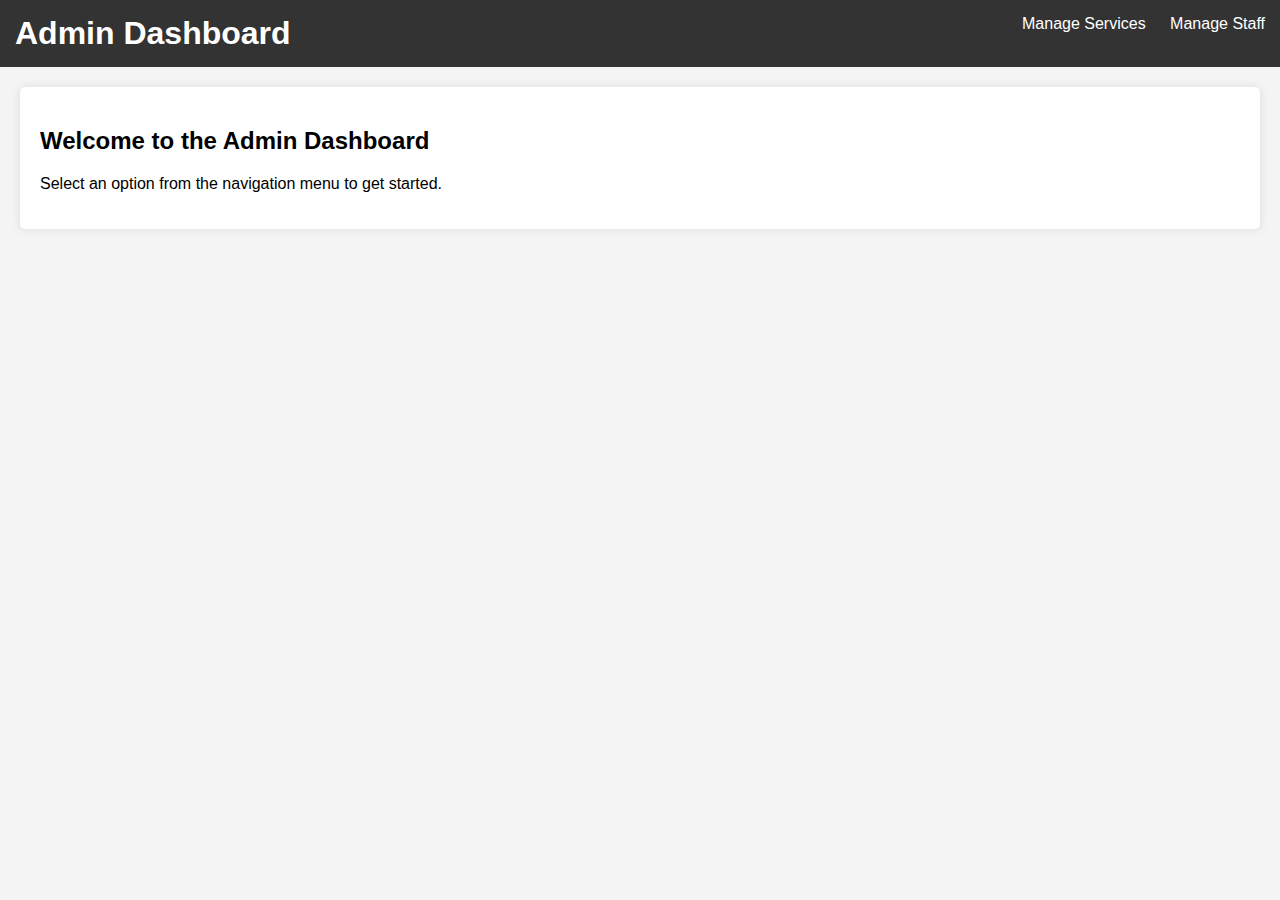
<file: admin dashboard.html>
<!DOCTYPE html>
<html lang="en">
<head>
    <meta charset="UTF-8">
    <meta name="viewport" content="width=device-width, initial-scale=1.0">
    <title>Admin Dashboard</title>
    <link rel="stylesheet" href="style.css">
</head>
<body>
    <div class="navbar">
        <h1>Admin Dashboard</h1>
        <ul>
            <li><a href="manage services.html" id="manage-services">Manage Services</a></li>
            <li><a href="manage staff.html" id="manage-staff">Manage Staff</a></li>
        </ul>
    </div>

    <div class="content">
        <h2>Welcome to the Admin Dashboard</h2>
        <p>Select an option from the navigation menu to get started.</p>
    </div>

    <script src="script.js"></script>
</body>
</html>
</file>
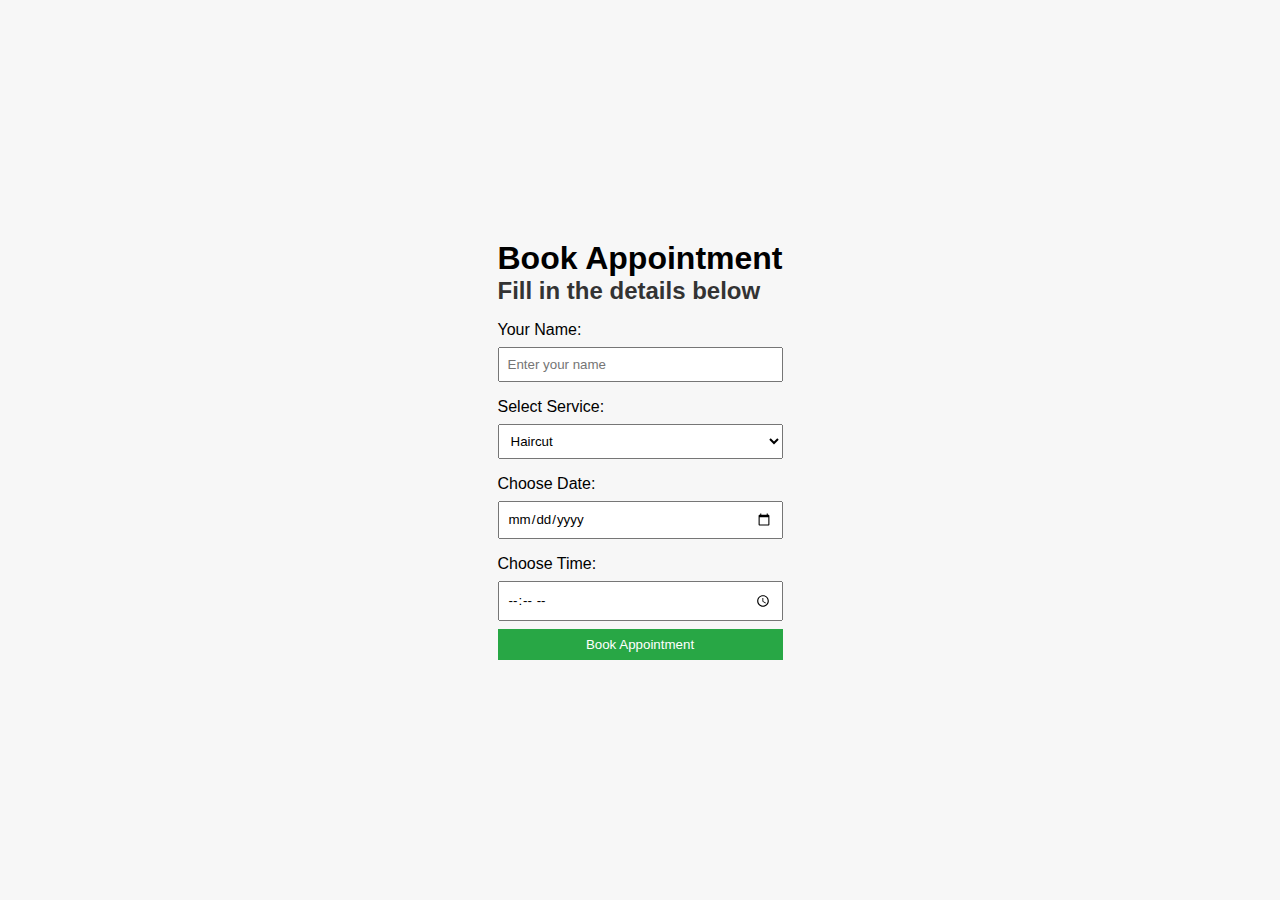
<file: homepage.html>
<!DOCTYPE html>
<html lang="en">
<head>
    <link rel="stylesheet" href="homepagecss.css">
    <meta charset="UTF-8">
    <meta name="viewport" content="width=device-width, initial-scale=1.0">
    <title>Welcome customer</title>
</head>
<body>
    <div class="content">
        <h1>Book Appointment</h1>
        <h2>Fill in the details below</h2>

        <label for="customer-name">Your Name:</label>
        <input type="text" id="customer-name" placeholder="Enter your name" />

        <label for="selected-service">Select Service:</label>
        <select id="selected-service">
            <option value="Haircut">Haircut</option>
            <option value="Shave">Shave</option>
            <option value="Massage">Massage</option>
            <option value="Facial">Facial</option>
            <option value="Nail Treatment">Nail Treatment</option>
        </select>

        <label for="appointment-date">Choose Date:</label>
        <input type="date" id="appointment-date">

        <label for="appointment-time">Choose Time:</label>
        <input type="time" id="appointment-time">

        <button id="book-appointment">Book Appointment</button>
        
        <div id="confirmation"></div>
    </div>

    <script>
        const staffMembers = [
            'Darshaan', 'Abishek', 'Ajmal', 'Ragavendar', 'Arun', 'Khan', 'Harish'
        ];

        const appointments = JSON.parse(localStorage.getItem('appointments')) || [];

        function isStaffAvailable(staffMember, selectedDate, selectedTime) {
            return !appointments.some(appointment =>
                appointment.staffMember === staffMember &&
                appointment.selectedDate === selectedDate &&
                appointment.selectedTime === selectedTime
            );
        }

        function assignStaff(selectedDate, selectedTime) {
            for (let i = 0; i < staffMembers.length; i++) {
                if (isStaffAvailable(staffMembers[i], selectedDate, selectedTime)) {
                    return staffMembers[i];
                }
            }
            return null;
        }

        document.getElementById('book-appointment').addEventListener('click', function() {
            const customerName = document.getElementById('customer-name').value;
            const selectedService = document.getElementById('selected-service').value;
            const selectedDate = document.getElementById('appointment-date').value;
            const selectedTime = document.getElementById('appointment-time').value;

            if (!customerName || !selectedDate || !selectedTime) {
                alert('Please fill out all fields.');
                return;
            }

            const assignedStaff = assignStaff(selectedDate, selectedTime);
            if (assignedStaff === null) {
                alert('No staff member is available at the selected time.');
                return;
            }

            const newAppointment = {
                customerName: customerName,
                selectedService: selectedService,
                selectedDate: selectedDate,
                selectedTime: selectedTime,
                staffMember: assignedStaff
            };

            appointments.push(newAppointment);
            localStorage.setItem('appointments', JSON.stringify(appointments));

            // Show confirmation message
            document.getElementById('confirmation').innerHTML = 
                `<p>Your appointment is booked at ${selectedTime}.</p>`;

            document.getElementById('customer-name').value = '';
            document.getElementById('appointment-date').value = '';
            document.getElementById('appointment-time').value = '';
        });
    </script>
</body>
</html>
</file>
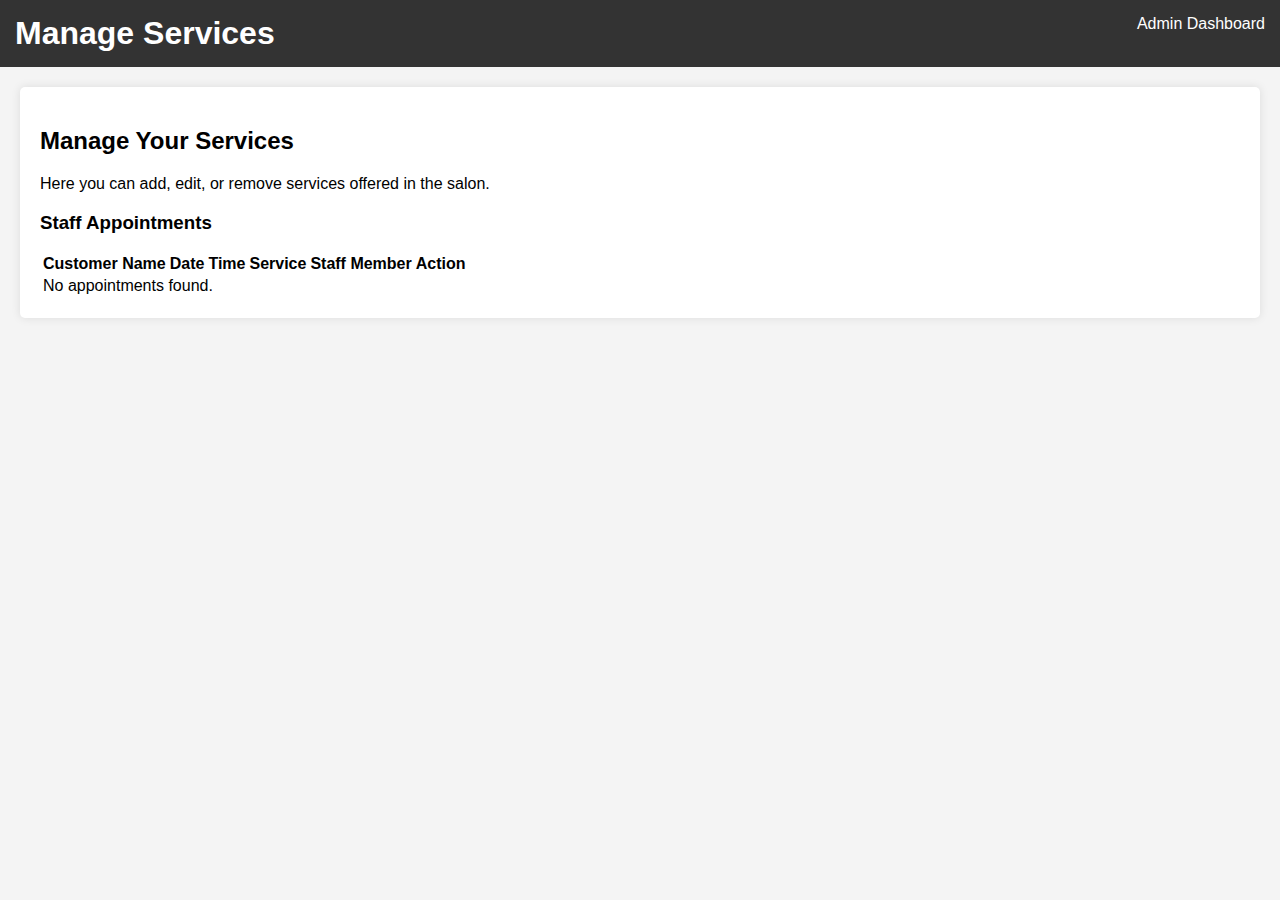
<file: manage services.html>
<!DOCTYPE html>
<html lang="en">
<head>
    <meta charset="UTF-8">
    <meta name="viewport" content="width=device-width, initial-scale=1.0">
    <title>Manage Services</title>
    <link rel="stylesheet" href="style.css">
</head>
<body>
    <div class="navbar">
        <h1>Manage Services</h1>
        <ul>
            <li><a href="admin dashboard.html">Admin Dashboard</a></li>
        </ul>
    </div>
    <div class="content">
        <h2>Manage Your Services</h2>
        <p>Here you can add, edit, or remove services offered in the salon.</p>
        
        <h3>Staff Appointments</h3>
        <table>
            <thead>
                <tr>
                    <th>Customer Name</th>
                    <th>Date</th>
                    <th>Time</th>
                    <th>Service</th>
                    <th>Staff Member</th>
                    <th>Action</th>
                </tr>
            </thead>
            <tbody id="appointments-body">
                <!-- Appointments will be dynamically loaded here -->
            </tbody>
        </table>
    </div>

    <script>
        document.addEventListener('DOMContentLoaded', function() {
            const appointments = JSON.parse(localStorage.getItem('appointments')) || [];
            const appointmentsBody = document.getElementById('appointments-body');
            const completedAppointments = [];

            if (appointments.length === 0) {
                const noAppointmentsRow = document.createElement('tr');
                noAppointmentsRow.innerHTML = `<td colspan="6">No appointments found.</td>`;
                appointmentsBody.appendChild(noAppointmentsRow);
            } else {
                // Populate appointments
                appointments.forEach((appointment, index) => {
                    const row = createAppointmentRow(appointment, index);
                    appointmentsBody.appendChild(row);
                });
            }

            function createAppointmentRow(appointment, index) {
                const row = document.createElement('tr');
                row.setAttribute('data-index', index);

                row.innerHTML = `
                    <td>${appointment.customerName}</td>
                    <td>${appointment.selectedDate}</td>
                    <td>${appointment.selectedTime}</td>
                    <td>${appointment.selectedService}</td>
                    <td>${appointment.staffMember}</td>
                    <td><button class="completed-btn">Completed</button></td>
                `;

                row.querySelector('.completed-btn').addEventListener('click', function() {
                    completeAppointment(row, appointment);
                });

                return row;
            }

            function completeAppointment(row, appointment) {
                row.querySelectorAll('td').forEach(cell => {
                    cell.style.textDecoration = 'line-through';
                });

                // Move row to the bottom of the table
                appointmentsBody.removeChild(row);
                appointmentsBody.appendChild(row);

                // Save completed appointment
                completedAppointments.push(appointment);
            }
        });
    </script>
</body>
</html>
</file>
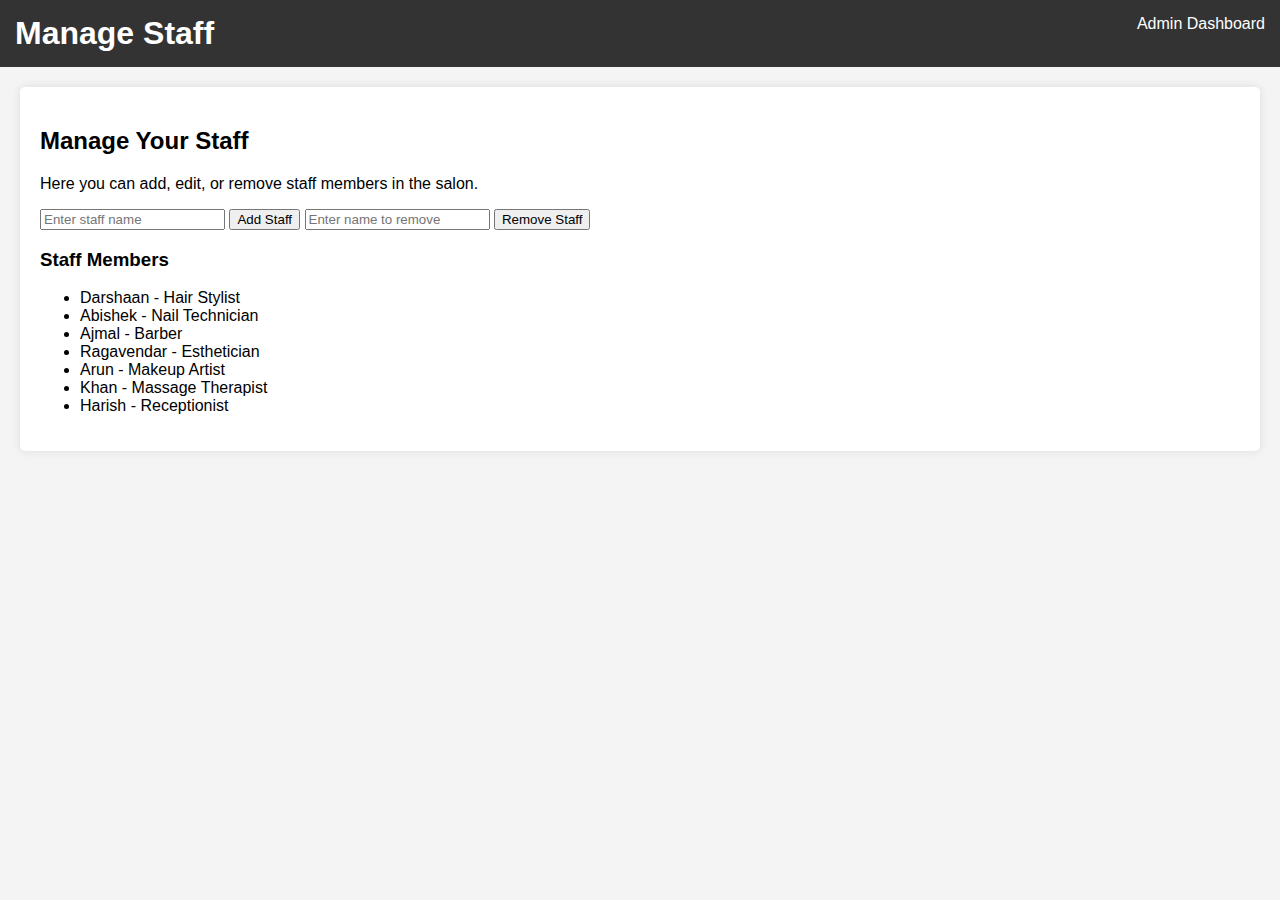
<file: manage staff.html>
<!DOCTYPE html>
<html lang="en">
<head>
    <meta charset="UTF-8">
    <meta name="viewport" content="width=device-width, initial-scale=1.0">
    <title>Manage Staff</title>
    <link rel="stylesheet" href="style.css">
</head>
<body>
    <div class="navbar">
        <h1>Manage Staff</h1>
        <ul>
            <li><a href="admin dashboard.html">Admin Dashboard</a></li>
        </ul>
    </div>
    <div class="content">
        <h2>Manage Your Staff</h2>
        <p>Here you can add, edit, or remove staff members in the salon.</p>

        <input type="text" id="staff-name" placeholder="Enter staff name" />
        <button id="add-staff">Add Staff</button>

        <input type="text" id="remove-name" placeholder="Enter name to remove" />
        <button id="remove-staff">Remove Staff</button>

        <div id="staff-list">
            <h3>Staff Members</h3>
            <ul id="staff-ul">
                <li>Darshaan - Hair Stylist</li>
                <li>Abishek - Nail Technician</li>
                <li>Ajmal - Barber</li>
                <li>Ragavendar - Esthetician</li>
                <li>Arun - Makeup Artist</li>
                <li>Khan - Massage Therapist</li>
                <li>Harish - Receptionist</li>
            </ul>
        </div>


    <script>
        // Add staff logic
        document.getElementById('add-staff').addEventListener('click', function() {
            const staffName = document.getElementById('staff-name').value;
            if (staffName) {
                const staffList = document.getElementById('staff-ul');
                const newStaffItem = document.createElement('li');
                newStaffItem.textContent = staffName;
                staffList.appendChild(newStaffItem);
                document.getElementById('staff-name').value = '';
            } else {
                alert('Please enter a staff name.');
            }
        });

        // Remove staff logic
        document.getElementById('remove-staff').addEventListener('click', function() {
            const removeName = document.getElementById('remove-name').value;
            const staffList = document.getElementById('staff-ul');
            const staffItems = staffList.getElementsByTagName('li');
            let found = false;

            for (let i = 0; i < staffItems.length; i++) {
                if (staffItems[i].textContent === removeName) {
                    staffList.removeChild(staffItems[i]);
                    found = true;
                    break;
                }
            }

            if (found) {
                document.getElementById('remove-name').value = '';
            } else {
                alert('Staff member not found.');
            }
        });

        // Load appointments from localStorage
        function loadAppointments() {
            const appointments = JSON.parse(localStorage.getItem('appointments')) || [];
            const appointmentList = document.getElementById('appointment-ul');

            if (appointments.length > 0) {
                appointments.forEach(appointment => {
                    const appointmentItem = document.createElement('li');
                    appointmentItem.textContent = `${appointment.customerName} - ${appointment.selectedService} on ${appointment.selectedDate} at ${appointment.selectedTime}`;
                    appointmentList.appendChild(appointmentItem);
                });
            } else {
                const noAppointments = document.createElement('li');
                noAppointments.textContent = 'No appointments found.';
                appointmentList.appendChild(noAppointments);
            }
        }

        // Initialize the page by loading appointments
        document.addEventListener('DOMContentLoaded', loadAppointments);
    </script>
</body>
</html>
</file>
<file: style.css>
body {
    font-family: Arial, sans-serif;
    margin: 0;
    padding: 0;
    background-color: #f4f4f4;
}

.navbar {
    background-color: #333;
    color: white;
    padding: 15px;
}

.navbar h1 {
    display: inline;
    margin: 0;
}

.navbar ul {
    list-style-type: none;
    margin: 0;
    padding: 0;
    float: right;
}

.navbar li {
    display: inline;
    margin-left: 20px;
}

.navbar a {
    color: white;
    text-decoration: none;
}

.navbar a:hover {
    text-decoration: underline;
}

.content {
    padding: 20px;
    background-color: white;
    margin: 20px;
    border-radius: 5px;
    box-shadow: 0 0 10px rgba(0,0,0,0.1);
}
</file>
<file: homepagecss.css>
* {
    margin: 0;
    padding: 0;
    box-sizing: border-box;
    font-family: Arial, sans-serif;
}

body {
    background-color: #f7f7f7;
    height: 100vh;
    display: flex;
    justify-content: center;
    align-items: center;
}

header {
    background-color: #333;
    color: white;
    padding: 1rem;
    text-align: center;
    width: 100%;
    position: absolute;
    top: 0;
}

.container {
    display: flex;
    flex-direction: column;
    justify-content: center;
    align-items: center;
    padding: 2rem;
    width: 100%;
    max-width: 600px;
    background-color: white;
    border-radius: 10px;
    box-shadow: 0 4px 8px rgba(0, 0, 0, 0.1);
    margin-top: 3rem; /* Moves it down slightly from header */
}

h2 {
    color: #333;
    margin-bottom: 1rem;
}

#service-list {
    display: flex;
    flex-wrap: wrap;
    gap: 1rem;
}

.service-item {
    background-color: #fafafa;
    border: 1px solid #ddd;
    padding: 1rem;
    border-radius: 5px;
    width: 45%;
    text-align: center;
}

label {
    display: block;
    margin-top: 1rem;
}

input, select, button {
    width: 100%;
    padding: 0.5rem;
    margin-top: 0.5rem;
}

button {
    background-color: #28a745;
    color: white;
    border: none;
    cursor: pointer;
}

button:hover {
    background-color: #218838;
}
</file>
